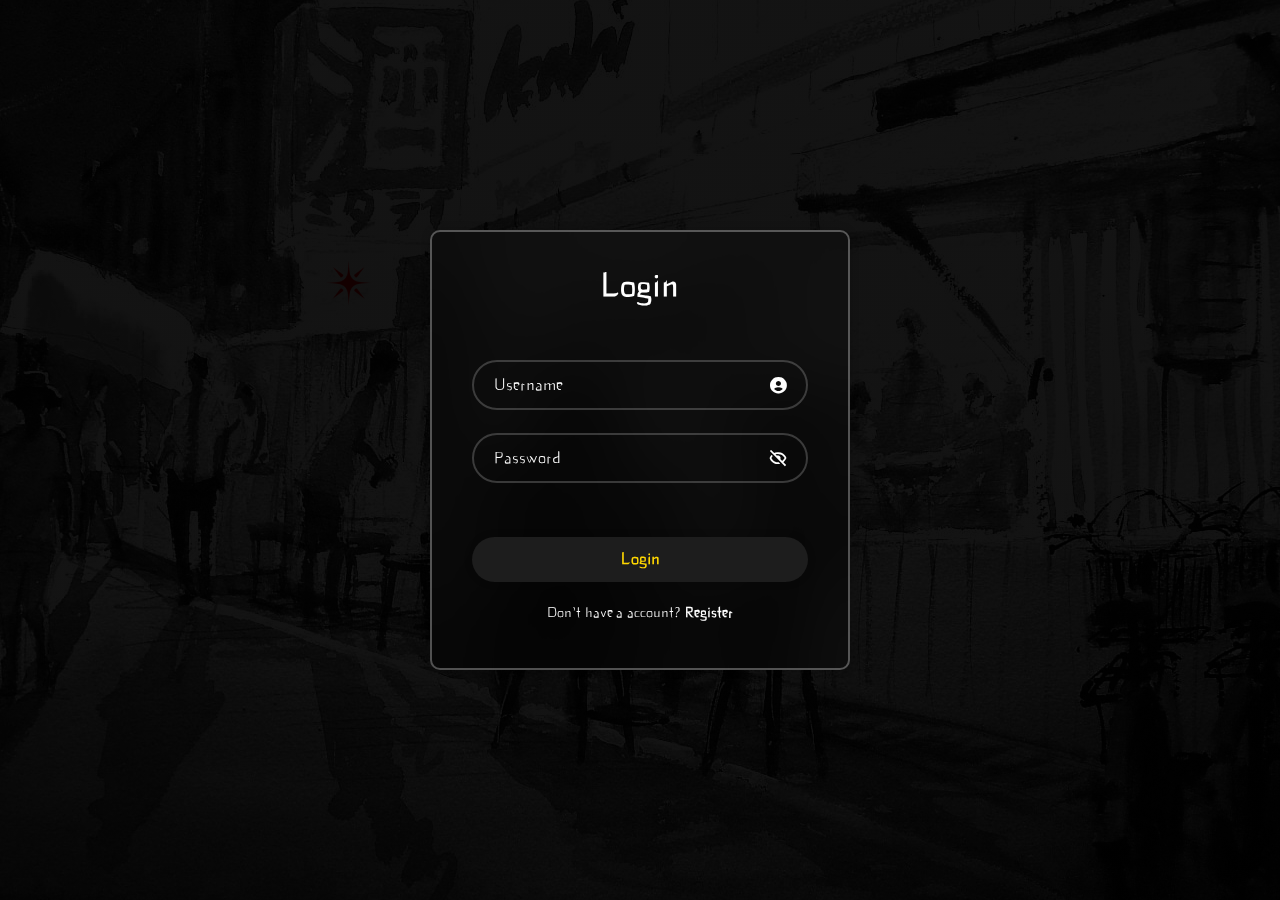
<file: pages/login.html>
<!DOCTYPE html>
<html lang="en">
<head>
    <meta charset="UTF-8">
    <meta name="viewport" content="width=device-width, initial-scale=1.0">
    <title>YONKO - Cocina japonesa tradicional</title>
    <link rel="apple-touch-icon" sizes="180x180" href="../assets/favicon/apple-touch-icon.png">
    <link rel="icon" type="image/png" sizes="32x32" href="../assets/favicon/favicon-32x32.png">
    <link rel="icon" type="image/png" sizes="16x16" href="../assets/favicon/favicon-16x16.png">
    <link rel="manifest" href="../assets/favicon/site.webmanifest">
    <link rel="stylesheet" href="https://unpkg.com/boxicons@2.1.4/css/boxicons.min.css">
    <link rel="stylesheet" href="../styles/forms.css">
</head>
<body class="login">
    <section class="wrapper">
        <form id="login-form" action="#" method="post">
            <h1>Login</h1>

            <div class="input-box">
                <input type="text" placeholder="Username" class="username-field" required />
                <i class="bx bxs-user-circle"></i> 
            </div>

            <div class="input-box">
                <input type="password" placeholder="Password" class="password-field" required />
                <i class="bx bx-hide action-password"></i> 
            </div>

            <div id="error-message">
            </div>

            <button type="submit" class="button">Login</button>

            <div class="register-link">
                <p>Don't have a account? <a href="../pages/register.html">Register</a></p>
            </div>
        </form>

        <script src="https://code.jquery.com/jquery-3.7.1.js"></script>
        <script src="../scripts/login.js"></script>
    </section>
</body>
</html>
</file>
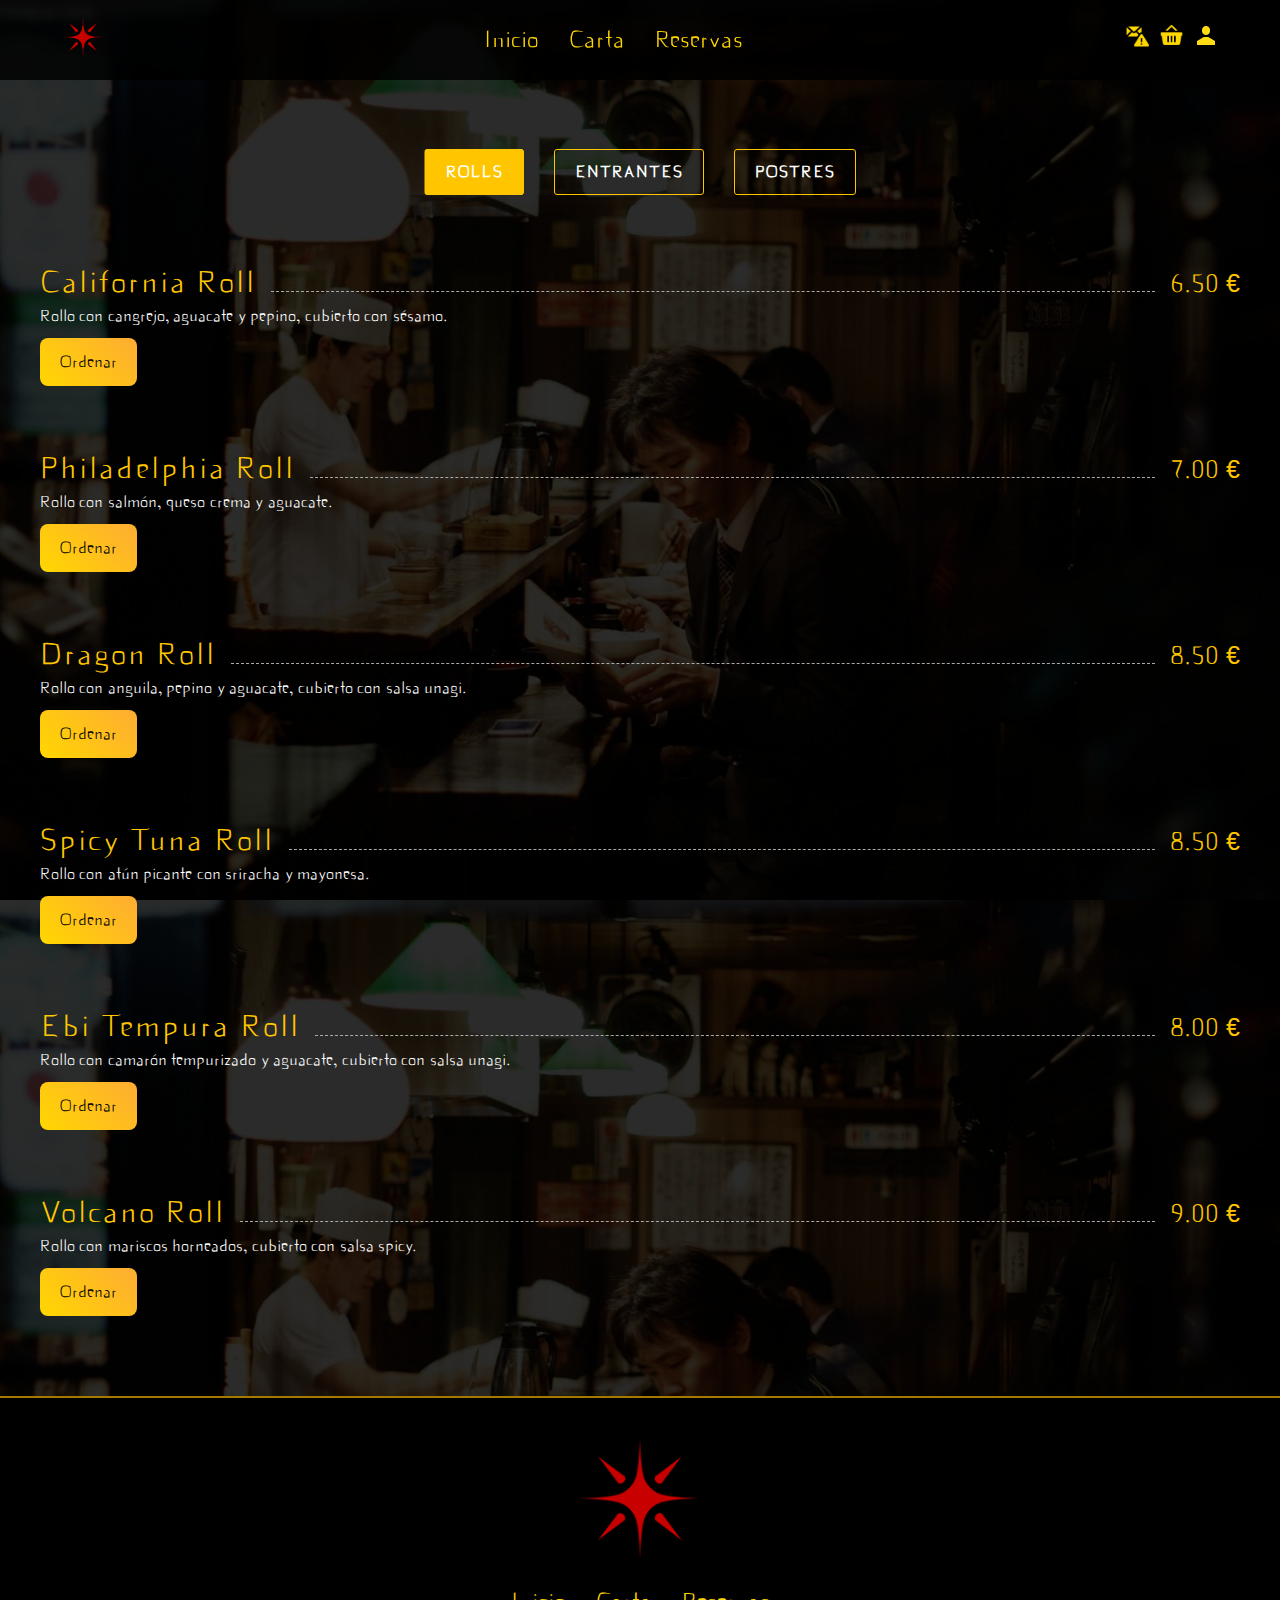
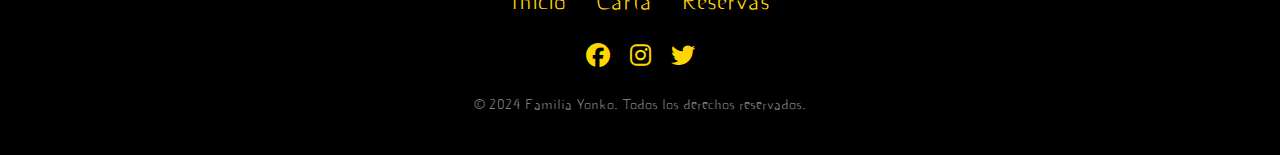
<file: pages/productos.html>
<!DOCTYPE html>
<html lang="en">
<head>
    <meta charset="UTF-8">
    <meta name="viewport" content="width=device-width, initial-scale=1.0">
    <title>Document</title>
    <link rel="apple-touch-icon" sizes="180x180" href="../assets/favicon/apple-touch-icon.png">
    <link rel="icon" type="image/png" sizes="32x32" href="../assets/favicon/favicon-32x32.png">
    <link rel="icon" type="image/png" sizes="16x16" href="../assets/favicon/favicon-16x16.png">
    <link rel="manifest" href="../assets/favicon/site.webmanifest">
    <script src="https://code.jquery.com/jquery-3.6.0.min.js"></script>
    <link rel="stylesheet" href="../styles/productos.css">
    <script src="../scripts/productos.js" defer></script>
    <script src="../scripts/orderstransact.js" defer></script>
    <link rel="stylesheet" href="https://cdnjs.cloudflare.com/ajax/libs/font-awesome/6.4.2/css/all.min.css">


</head>
<body>
    <header class="header">
        <div class="logo">
            <img src="../assets/images/logoYonko.png" alt="Logo">
        </div>
        <div class="footer-links">
            <a href="../index.html">Inicio</a>
            <a href="./productos.html">Carta</a>
            <a href="./reserves.html">Reservas</a>
        </div>
        <div class="login-icon">
            <div class="notification-icon"><img width="25px" src="../assets/images/icons8-notifications-30.png" alt=""></div>
            <div class="cesta-icon"><img width="25px" src="../assets/images/icons8-cesta-de-la-compra-30.png" alt=""></div>
            <a href="../pages/login.html"><img src="../assets/images/icons8-user-24.png" alt=""></a>

        </div>
        
    </header>

    //popup cesta 
    <div class="popup-overlay">
      <div class="popup-content">
          <div class="popup-header">
              <h3>Cesta de la compra</h3>
              <button class="popup-close-btn">&times;</button>
          </div>
          <div class="popup-body">
              <!-- Aquí se agregarán los productos -->
              <div id="cart-items-list">
                  <!-- Los productos aquí -->
              </div>
          </div>
          <div class="popup-footer">
              <div class="total-price">
                  <span>Total: </span><span id="total-price">0.00 €</span>
              </div>
              <button class="checkout-btn">Pagar</button>
          </div>
      </div>
  </div>
  
  <div class="popup-overlay-noti">
    <div class="popup-content">
        <div class="popup-header">
            <h3>Notificaciones</h3>
            <button class="popup-close-btn">&times;</button>
        </div>
        <div class="popup-body">
            <!-- Aquí se agregarán los productos -->
            <div id="notifications-items-list">
                <!-- Los productos irán aquí -->
            </div>
        </div>
    </div>
</div>


    <div class="wrapper">
      <div class="buttons-container">
        <a href="#" class="button button--is-active" data-target="rollsMenu">Rolls</a>
        <a href="#" class="button" data-target="entrantesMenu">Entrantes</a>
        <a href="#" class="button" data-target="postresMenu">Postres</a>
      </div>
    
      <!-- Start Rolls Menu -->
      <div class="menu menu--is-visible" id="rollsMenu">
        <div class="item">
          <div class="item__header">

            <h3 class="item__title">California Roll</h3>
            <span class="item__dots"></span>
            <span class="item__price">6.50 €</span>
          </div>
          <p class="item__description">Rollo con cangrejo, aguacate y pepino, cubierto con sésamo.</p>
          <button class="item__button">Ordenar</button>

        </div>
    
        <div class="item">
          <div class="item__header">
            <h3 class="item__title">Philadelphia Roll</h3>
            <span class="item__dots"></span>
            <span class="item__price">7.00 €</span>
          </div>
          <p class="item__description">Rollo con salmón, queso crema y aguacate.</p>
          <button class="item__button">Ordenar</button>

        </div>
    
        <div class="item">
          <div class="item__header">
            <h3 class="item__title">Dragon Roll</h3>
            <span class="item__dots"></span>
            <span class="item__price">8.50 €</span>
          </div>
          <p class="item__description">Rollo con anguila, pepino y aguacate, cubierto con salsa unagi.</p>
          <button class="item__button">Ordenar</button>

        </div>

        <div class="item">
          <div class="item__header">
            <h3 class="item__title">Spicy Tuna Roll</h3>
            <span class="item__dots"></span>
            <span class="item__price">8.50 €</span>
          </div>
          <p class="item__description">Rollo con atún picante con sriracha y mayonesa.</p>
          <button class="item__button">Ordenar</button>

        </div>

        <div class="item">
          <div class="item__header">
            <h3 class="item__title">Ebi Tempura Roll</h3>
            <span class="item__dots"></span>
            <span class="item__price">8.00 €</span>
          </div>
          <p class="item__description">Rollo con camarón tempurizado y aguacate, cubierto con salsa unagi.</p>
          <button class="item__button">Ordenar</button>

        </div>

        <div class="item">
          <div class="item__header">
            <h3 class="item__title">Volcano Roll</h3>
            <span class="item__dots"></span>
            <span class="item__price">9.00 €</span>
          </div>
          <p class="item__description">Rollo con mariscos horneados, cubierto con salsa spicy.</p>
          <button class="item__button">Ordenar</button>

        </div>

      </div> <!-- End Rolls Menu -->
    
      <!-- Start Entrantes Menu -->
      <div class="menu" id="entrantesMenu">
        <div class="item">
          <div class="item__header">
            <h3 class="item__title">Edamames</h3>
            <span class="item__dots"></span>
            <span class="item__price">4.00 €</span>
          </div>
          <p class="item__description">Vainas de soja cocidas al vapor con sal marina.</p>
          <button class="item__button">Ordenar</button>

        </div>
    
        <div class="item">
          <div class="item__header">
            <h3 class="item__title">Gyozas (5 piezas)</h3>
            <span class="item__dots"></span>
            <span class="item__price">5.00 €</span>
          </div>
          <p class="item__description">Empanadillas japonesas rellenas de cerdo y verduras.</p>
          <button class="item__button">Ordenar</button>

        </div>

        <div class="item">
          <div class="item__header">
            <h3 class="item__title">Tori Katsu</h3>
            <span class="item__dots"></span>
            <span class="item__price">6.50 €</span>
          </div>
          <p class="item__description">Pollo enpanizado con salsa tonkatsu.</p>
          <button class="item__button">Ordenar</button>

        </div>

        <div class="item">
          <div class="item__header">
            <h3 class="item__title">Takoyaki (5 piezas)</h3>
            <span class="item__dots"></span>
            <span class="item__price">6.00 €</span>
          </div>
          <p class="item__description">Bolitas de pulpo con mayosenesa japonesa y bonito seco.</p>
          <button class="item__button">Ordenar</button>

        </div>

        <div class="item">
          <div class="item__header">
            <h3 class="item__title">Yakimeshi</h3>
            <span class="item__dots"></span>
            <span class="item__price">5.50 €</span>
          </div>
          <p class="item__description">Arroz frito japonés con vegetales y proteína.</p>
          <button class="item__button">Ordenar</button>

        </div>

        <div class="item">
          <div class="item__header">
            <h3 class="item__title">Miso Soup</h3>
            <span class="item__dots"></span>
            <span class="item__price">3.50 €</span>
          </div>
          <p class="item__description">Sopa de misho con tofu, alga wakama y cebollín.</p>
          <button class="item__button">Ordenar</button>

        </div>
      </div> <!-- End Entrantes Menu -->
    
      <!-- Start Postres Menu -->
      <div class="menu" id="postresMenu">
        <div class="item">
          <div class="item__header">
            <h3 class="item__title">Mochis (2 piezas)</h3>
            <span class="item__dots"></span>
            <span class="item__price">4.50 €</span>
          </div>
          <p class="item__description">Dulces japoneses de arroz con diferentes rellenos.</p>
          <button class="item__button">Ordenar</button>

        </div>
    
        <div class="item">
          <div class="item__header">
            <h3 class="item__title">Dorayaki (2 piezas)</h3>
            <span class="item__dots"></span>
            <span class="item__price">5.00 €</span>
          </div>
          <p class="item__description">Panqueques rellenos de pasta de frijol rojo o chocolate.</p>
          <button class="item__button">Ordenar</button>

        </div>

        <div class="item">
          <div class="item__header">
            <h3 class="item__title">Cheesecake Japonés</h3>
            <span class="item__dots"></span>
            <span class="item__price">6.00 €</span>
          </div>
          <p class="item__description">Pastel de queso esponjoso.</p>
          <button class="item__button">Ordenar</button>

        </div>

        <div class="item">
          <div class="item__header">
            <h3 class="item__title">Tempura Ice Cream</h3>
            <span class="item__dots"></span>
            <span class="item__price">6.50 €</span>
          </div>
          <p class="item__description">Helado frito en tempura con miel.</p>
          <button class="item__button">Ordenar</button>

        </div>

        <div class="item">
          <div class="item__header">
            <h3 class="item__title">Daifuku (2 piezas)</h3>
            <span class="item__dots"></span>
            <span class="item__price">4.50 €</span>
          </div>
          <p class="item__description">Dulce de arroz con relleno de fresa o matcha.</p>
          <button class="item__button">Ordenar</button>

        </div>
      </div> <!-- End Postres Menu -->
    </div>    


    <footer class="footer">
        <div class="footer-container">
            <div class="footer-logo">
                <img src="../assets/images/logoYonko.png" alt="Familia Yonko">
            </div>
            <div class="footer-links">
                <a href="#">Inicio</a>
                <a href="#">Carta</a>
                <a href="#">Reservas</a>
            </div>
            <div class="footer-social">
                <a href="#"><i class="fa-brands fa-facebook"></i></a>
                <a href="#"><i class="fa-brands fa-instagram"></i></a>
                <a href="#"><i class="fa-brands fa-twitter"></i></a>
            </div>
        </div>
        <div class="footer-bottom">
            <p>© 2024 Familia Yonko. Todos los derechos reservados.</p>
        </div>
    </footer>

</body>
</html>
</file>
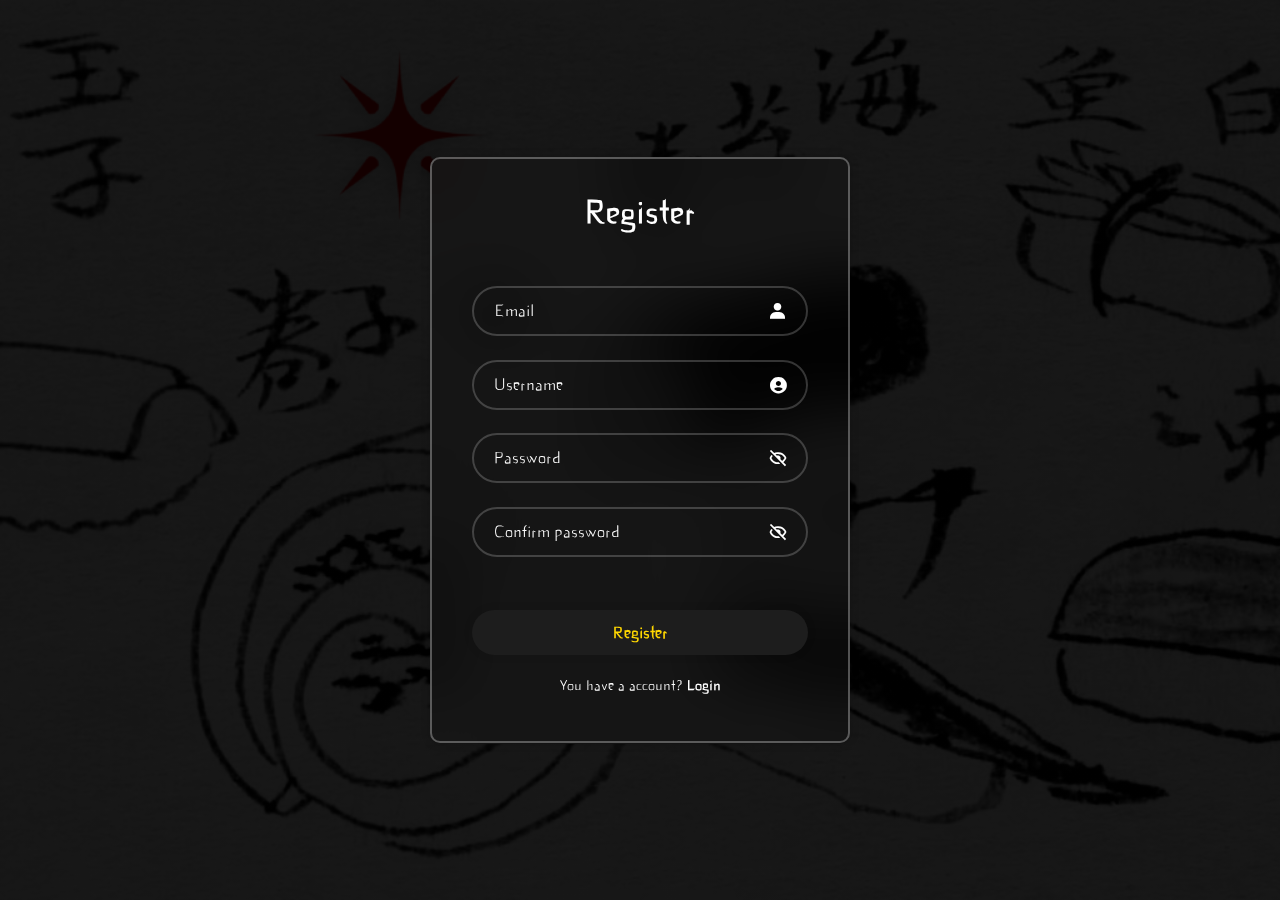
<file: pages/register.html>
<!DOCTYPE html>
<html lang="en">

<head>
    <meta charset="UTF-8" />
    <meta name="viewport" content="width=device-width, initial-scale=1.0" />
    <title>YONKO - Cocina japonesa tradicional</title>
    <link rel="apple-touch-icon" sizes="180x180" href="../assets/favicon/apple-touch-icon.png">
    <link rel="icon" type="image/png" sizes="32x32" href="../assets/favicon/favicon-32x32.png">
    <link rel="icon" type="image/png" sizes="16x16" href="../assets/favicon/favicon-16x16.png">
    <link rel="manifest" href="../assets/favicon/site.webmanifest">
    <link rel="stylesheet" href="https://unpkg.com/boxicons@2.1.4/css/boxicons.min.css" />
    <link rel="stylesheet" href="../styles/forms.css" />
</head>

<body class="register">
    <section class="wrapper">
        <form id="register-form" action="../../backend/database/register.php" method="post">
            <h1>Register</h1>

            <div class="input-box">
                <input type="email" placeholder="Email" class="email-field" required />
                <i class="bx bxs-user"></i>
            </div>

            <div class="input-box">
                <input type="text" placeholder="Username" class="username-field" required />
                <i class="bx bxs-user-circle"></i>
            </div>

            <div class="input-box">
                <input type="password" placeholder="Password" class="password-field" required />
                <i class="bx bx-hide action-password"></i>
            </div>

            <div class="input-box">
                <input type="password" placeholder="Confirm password" class="confirm-password-field" required />
                <i class="bx bx-hide action-confirm"></i>
            </div>

            <!-- Contenedor para los mensajes de error -->
            <div id="error-message"></div>

            <button type="submit" class="button">Register</button>

            <div class="register-link">
                <p>You have a account? <a href="../pages/login.html">Login</a></p>
            </div>
        </form>
    </section>

    <script src="https://code.jquery.com/jquery-3.7.1.js"></script>
    <script src="../scripts/register.js"></script>
</body>

</html>
</file>
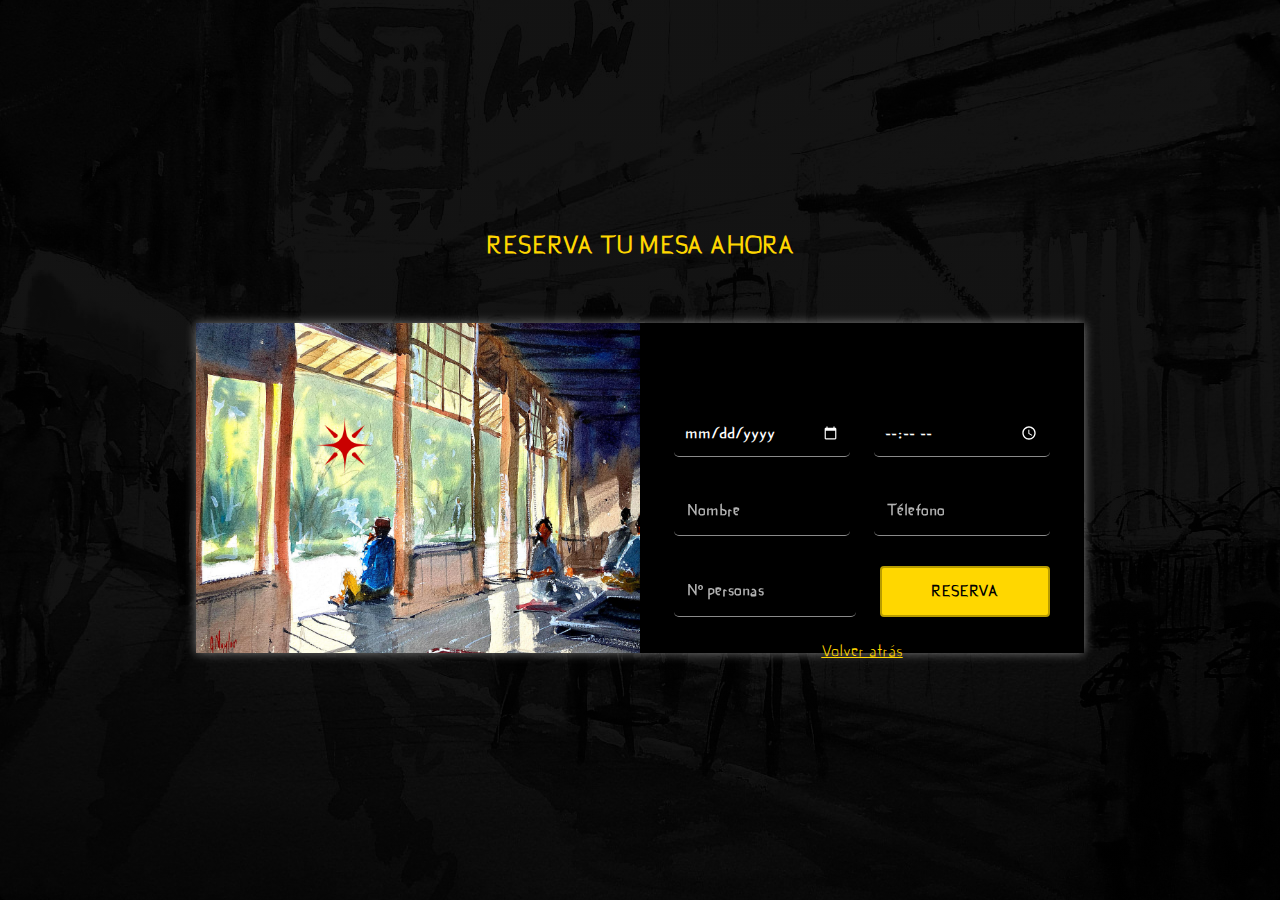
<file: pages/reserves.html>
<!DOCTYPE html>
<html lang="en">
  <head>
    <meta charset="UTF-8" />
    <meta name="viewport" content="width=device-width, initial-scale=1.0" />
    <title>Document</title>
    <link rel="apple-touch-icon" sizes="180x180" href="../assets/favicon/apple-touch-icon.png">
    <link rel="icon" type="image/png" sizes="32x32" href="../assets/favicon/favicon-32x32.png">
    <link rel="icon" type="image/png" sizes="16x16" href="../assets/favicon/favicon-16x16.png">
    <link rel="manifest" href="../assets/favicon/site.webmanifest">
    <link rel="stylesheet" href="../styles/reserves.css" />
    <link rel="stylesheet" href="https://cdnjs.cloudflare.com/ajax/libs/font-awesome/6.4.2/css/all.min.css">
  </head>
  <body>
    <section class="reserves">
      <h2>RESERVA TU MESA AHORA</h2>
      <div class="card-container">
        <div class="card-img"></div>

        <div class="card-content">
          <h3>Reserva en Yonko</h3>
          <form action="#" id="reserves-form">
            <div class="form-row">
              <input type="date" name="fecha" class="fecha" required />
              <input type="time" name="horario" class="horario" required />
            </div>

            <div class="form-row">
              <input type="text" name="nombre" placeholder="Nombre" class="nombre" required />
              <input type="text" name="telefono" placeholder="Télefono" class="telefono" required />
            </div>

            <div class="form-row">
              <input type="number" name="personas" placeholder="Nº personas" min="1" max="30" class="personas" required />
              <input type="submit" value="RESERVA" />
            </div>
            
            <div class="form-row-2">
              <a href="../index.html">Volver atrás</a>
            </div>
          </form>
        </div>
      </div>
    </section>

    <div class="message-exito">
      <div class="exito">
        <h1><i class="fa-solid fa-thumbs-up"></i> RESERVA ÉXITOSA</h1>
      </div>
    </div>

    <div class="message-fallido">
      <div class="fallido">
        <h1><i class="fa-solid fa-thumbs-down"></i> NO SE PUDO RESERVAR</h1>
        <h3><span class="info-error"></span></h3>
      </div>
    </div>

    <script src="https://code.jquery.com/jquery-3.7.1.js"></script>
    <script src="../scripts/reserves.js"></script>
  </body>
</html>
</file>
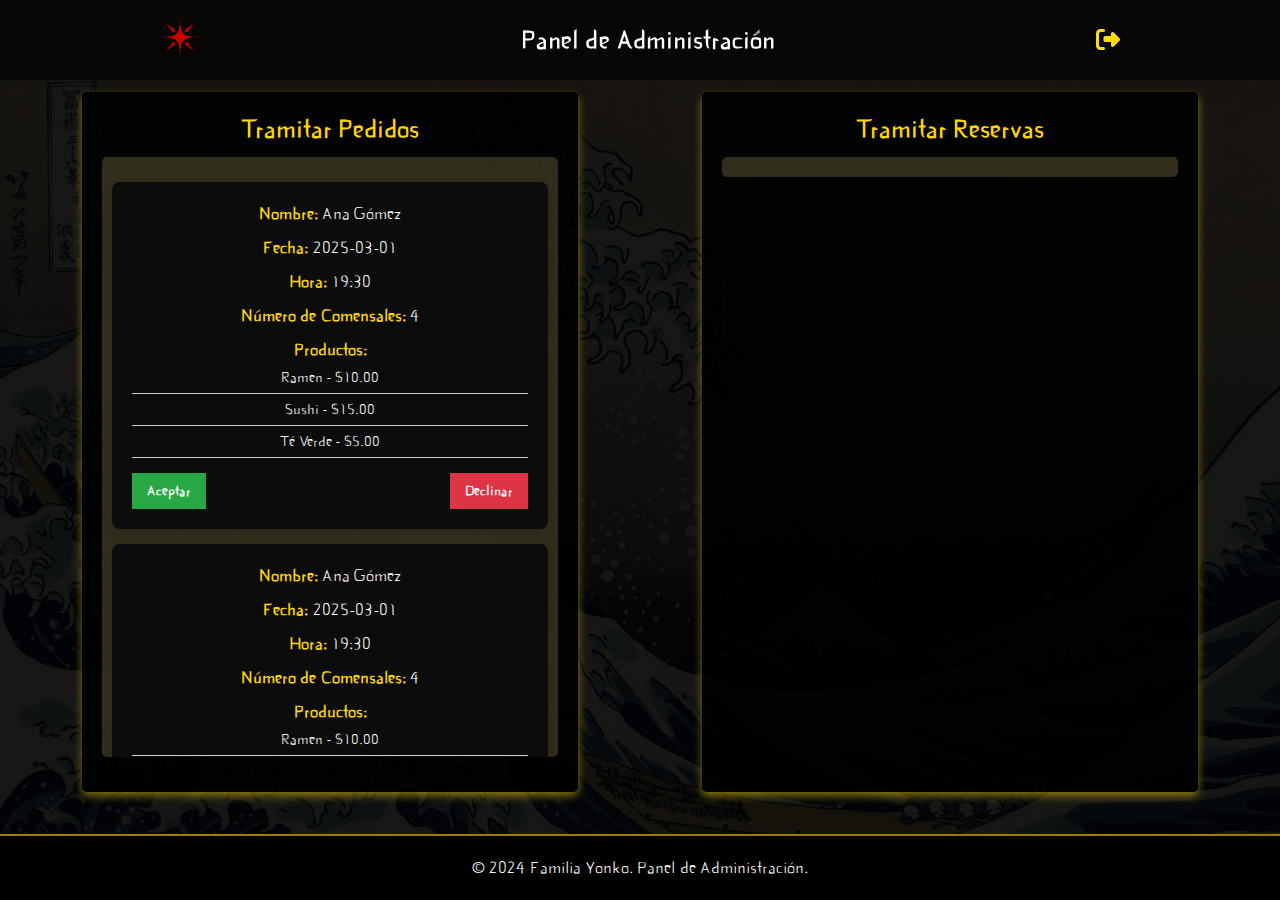
<file: pages/user.html>
<!DOCTYPE html>
<html lang="es">
<head>
    <meta charset="UTF-8">
    <meta name="viewport" content="width=device-width, initial-scale=1.0">
    <title>Administrador - Yonko</title>
    <link rel="stylesheet" href="../styles/user.css">
    <link rel="apple-touch-icon" sizes="180x180" href="../assets/favicon/apple-touch-icon.png">
    <link rel="icon" type="image/png" sizes="32x32" href="../assets/favicon/favicon-32x32.png">
    <link rel="icon" type="image/png" sizes="16x16" href="../assets/favicon/favicon-16x16.png">
    <link rel="manifest" href="../assets/favicon/site.webmanifest">
    <script src="https://code.jquery.com/jquery-3.6.0.min.js"></script>
    <link rel="manifest" href="../assets/favicon/site.webmanifest">
    <script src="../scripts/orderstransact.js"></script>


    <link rel="stylesheet" href="https://cdnjs.cloudflare.com/ajax/libs/font-awesome/6.4.2/css/all.min.css">
</head>
<body>
  <header class="header">
      <div class="logo">
          <img src="../assets/images/logoYonko.png" alt="Logo">
      </div>
      <h1 class="admin-title">Panel de Administración</h1>
      <div class="logout-icon">
          <a href="../index.html"><i class="fa-solid fa-right-from-bracket"></i></a>
      </div>
  </header>
  
  <main class="admin-container">
      <section class="admin-section">
          <h2>Tramitar Pedidos</h2>
          <div class="orders-list">


          <div class="reservation-card">
              <div class="reservation-name">
                  <span class="label">Nombre:</span>
                  <span class="value">Ana Gómez</span>
              </div>
              <div class="reservation-date">
                  <span class="label">Fecha:</span>
                  <span class="value">2025-03-01</span>
              </div>
              <div class="reservation-time">
                  <span class="label">Hora:</span>
                  <span class="value">19:30</span>
              </div>
              <div class="reservation-guests">
                  <span class="label">Número de Comensales:</span>
                  <span class="value">4</span>
              </div>
              <div class="reservation-products">
                  <span class="label">Productos:</span>
                  <ul class="reservation-products-list">
                      <li>Ramen - $10.00</li>
                      <li>Sushi - $15.00</li>
                      <li>Té Verde - $5.00</li>
                  </ul>
              </div>
              <div class="reservation-actions">
                  <button class="accept-btn">Aceptar</button>
                  <button class="decline-btn">Declinar</button>
              </div>
          </div>
          <div class="reservation-card">
            <div class="reservation-name">
                <span class="label">Nombre:</span>
                <span class="value">Ana Gómez</span>
            </div>
            <div class="reservation-date">
                <span class="label">Fecha:</span>
                <span class="value">2025-03-01</span>
            </div>
            <div class="reservation-time">
                <span class="label">Hora:</span>
                <span class="value">19:30</span>
            </div>
            <div class="reservation-guests">
                <span class="label">Número de Comensales:</span>
                <span class="value">4</span>
            </div>
            <div class="reservation-products">
                <span class="label">Productos:</span>
                <ul class="reservation-products-list">
                    <li>Ramen - $10.00</li>
                    <li>Sushi - $15.00</li>
                    <li>Té Verde - $5.00</li>
                </ul>
            </div>
            <div class="reservation-actions">
                <button class="accept-btn">Aceptar</button>
                <button class="decline-btn">Declinar</button>
            </div>
          </div>
          <div class="reservation-card">
            <div class="reservation-name">
                <span class="label">Nombre:</span>
                <span class="value">Ana Gómez</span>
            </div>
            <div class="reservation-date">
                <span class="label">Fecha:</span>
                <span class="value">2025-03-01</span>
            </div>
            <div class="reservation-time">
                <span class="label">Hora:</span>
                <span class="value">19:30</span>
            </div>
            <div class="reservation-guests">
                <span class="label">Número de Comensales:</span>
                <span class="value">4</span>
            </div>
            <div class="reservation-products">
                <span class="label">Productos:</span>
                <ul class="reservation-products-list">
                    <li>Ramen - $10.00</li>
                    <li>Sushi - $15.00</li>
                    <li>Té Verde - $5.00</li>
                </ul>
            </div>
            <div class="reservation-actions">
                <button class="accept-btn">Aceptar</button>
                <button class="decline-btn">Declinar</button>
            </div>
          </div>
          <div class="reservation-card">
            <div class="reservation-name">
                <span class="label">Nombre:</span>
                <span class="value">Ana Gómez</span>
            </div>
            <div class="reservation-date">
                <span class="label">Fecha:</span>
                <span class="value">2025-03-01</span>
            </div>
            <div class="reservation-time">
                <span class="label">Hora:</span>
                <span class="value">19:30</span>
            </div>
            <div class="reservation-guests">
                <span class="label">Número de Comensales:</span>
                <span class="value">4</span>
            </div>
            <div class="reservation-products">
                <span class="label">Productos:</span>
                <ul class="reservation-products-list">
                    <li>Ramen - $10.00</li>
                    <li>Sushi - $15.00</li>
                    <li>Té Verde - $5.00</li>
                </ul>
            </div>
            <div class="reservation-actions">
                <button class="accept-btn">Aceptar</button>
                <button class="decline-btn">Declinar</button>
            </div>
          </div>
      
          </div>
      </section>
      
      <section class="admin-section">
          <h2>Tramitar Reservas</h2>
          <div class="reservations-list">
              
          </div>
      </section>
  </main>
  
  <footer class="footer">
      <div class="footer-container">
          <p>© 2024 Familia Yonko. Panel de Administración.</p>
      </div>
  </footer>
</body>
</html>
</file>
<file: styles/forms.css>
* {
    margin: 0;
    padding: 0;
    box-sizing: border-box;
    font-family: 'Japan', sans-serif !important;
}
@font-face {
  font-family: 'Japan';
  src: url('../assets/fonts/Japan.ttf') format('truetype'); 
  font-weight: normal;
  font-style: normal;
}
body {
    display: flex;
    justify-content: center;
    align-items: center;
    background-repeat: no-repeat;
    background-size: cover;
    background-position: center;
    min-height: 100vh;
}

.login {
  background: linear-gradient(rgba(0, 0, 0, 0.9), rgba(0, 0, 0, 0.9)),
  url("../assets/images/loginback.png") center/cover no-repeat;
}

.register {
  background: linear-gradient(rgba(0, 0, 0, 0.9), rgba(0, 0, 0, 0.9)),
  url("../assets/images/registerback.png") center/cover no-repeat;
}

.wrapper {
    width: 420px;
    background-color: transparent;
    color: white;
    border-radius: 10px;
    padding: 30px 40px;
    border: 2px solid rgb(255, 255, 255, 0.3);
    backdrop-filter: blur(35px);
    box-shadow: 0 0 10px rgb(0, 0, 0, 0.2);
}

.wrapper h1 {
    text-align: center;
    font: 36px;
    margin-bottom: 15%;
}

.wrapper .input-box {
    position: relative;
    width: 100%;
    height: 50px;
    margin: 5% 0 7% 0;
}

.input-box input {
    width: 100%;
    height: 100%;
    background-color: transparent;
    border: none;
    outline: none;
    border: 2px solid rgb(255, 255, 255, 0.2);
    border-radius: 50px;
    font-size: 16px;
    color: white;
    padding: 20px 45px 20px 20px;
}

.input-box input::placeholder {
    color: white;
}

.input-box i {
    position: absolute;
    right: 20px;
    top: 25px;
    transform: translateY(-50%);
    font-size: 20px;
}

.wrapper .button {
    width: 100%;
    height: 45px;
    background: rgb(29, 29, 29);
    color: gold;
    border: none;
 
    border-radius: 40px;
    box-shadow: 0 0 10px rgb(0, 0, 0, 0.1);
    cursor: pointer;
    font-size: 16px;
    font-weight: 600;
    transition: all 0.3s ease;
}
.wrapper .button:hover {
  background: gold;
  font-family: 'Japan', sans-serif;
  color: black;
  border-color: rgba(0, 0, 0, 0.671);
}
.wrapper .register-link {
    font-size: 14px;
    text-align: center;
    margin: 20px 0 15px;
}

.wrapper .register-link p a {
    color: white;
    text-decoration: none;
    font-weight: 600;
}

.wrapper .register-link p a:hover {
    text-decoration: underline;
}

#error-message {
    padding: 2%;
    border-radius: 10px;
    font-size: 16px;
    color: red;
    margin-bottom: 5%;
}

.card {
    width: 100%;
    height: 45px;
    border-radius: 8px;
    box-sizing: border-box;
    padding: 10px 15px;
    background-color: #fffffffb;
    box-shadow: rgba(112, 112, 112, 0.5) 0px 8px 24px;
    position: relative;
    overflow: hidden;
    display: flex;
    align-items: center;
    justify-content: space-around;
    gap: 15px;
  }
  
  .icon-container {
    width: 25px;
    height: 25px;
    display: flex;
    justify-content: center;
    align-items: center;
    background-color: #fc0c0c48;
    border-radius: 50%;
    margin-left: 8px;
  }

  .icon-container-access {
    width: 25px;
    height: 25px;
    display: flex;
    justify-content: center;
    align-items: center;
    background-color: #042401;
    border-radius: 50%;
    margin-left: 8px;
  }

  .icon-container-warning {
    width: 25px;
    height: 25px;
    display: flex;
    justify-content: center;
    align-items: center;
    background-color: #d1820352;
    border-radius: 50%;
    margin-left: 8px;
  }

  .icon {
    font-size: 16px; 
    color: #d10d0d;
  }
  
  .icon-access {
    font-size: 16px; 
    color: #2ed10d;
  }

  .icon-warning {
    font-size: 16px; 
    color: #b47901;
    ;
  }
  
  .message-text-container {
    display: flex;
    flex-direction: column;
    justify-content: center;
    align-items: flex-start;
    flex-grow: 1;
  }
  
  .message-text,
  .sub-text {
    margin: 0;
    cursor: default;
  }
  
  .message-text {
    color: #d10d0d;
    font-size: 14px;
    font-weight: 700;
  }
  
  .message-text-access {
    color: #158000;
    font-size: 14px;
    font-weight: 700;
  }

  .message-text-warning {
    color: #b47901;
    font-size: 14px;
    font-weight: 700;
  }
  
  .sub-text {
    font-size: 10px;
    color: #555;
  }
  
  .cross-icon {
    font-size: 18px; 
    color: #555;
    cursor: pointer;
  }
</file>
<file: styles/productos.css>
*{
    margin: 0;
    padding: 0;
}
h3, .item__price{
    font-family: 'Japan', sans-serif !important;

}
#icon-user{
    font-family: inherit !important;
}

@font-face {
    font-family: 'Japan';
    src: url('../assets/fonts/Japan.ttf') format('truetype'); 
    font-weight: normal;
    font-style: normal;
}

/* ICON */
#icon, #icon2{
    color:rgb(255, 220, 19);
}
body {
    font-family: 'Japan', sans-serif !important;

	background-image: url("../assets/images/carta.png");
	background-size: cover;
    color: white; /* Para que el texto se vea en el fondo negro */
    height: 100vh;
}
.header {
    position: fixed;
    top: 0;
    left: 0;
    width: 100%;
    height: 80px;
    background: rgba(0, 0, 0, 0.829); /* Fondo translúcido */
    backdrop-filter: blur(5px); /* Efecto de desenfoque */
    display: flex;
    align-items: center;
    justify-content: space-around;
    gap: 20%;
    z-index: 1000;
}

.logo img {
    height: 40px;
}

.login-icon {
    display: flex;
    gap: 10px;

}
.login-icon i {
    display: flex;
    font-size: 24px;
    color:rgb(255, 220, 19);
    cursor: pointer;
    font-family: inherit !important;

}

/* POP UP para notificaciones */
.popup-overlay-noti {
    display: flex;
    position: fixed;
    top: 0;
    left: 0;
    width: 100%;
    height: 100%;
    background-color: rgba(0, 0, 0, 0.7);
    z-index: 1000;
    align-items: center;
    justify-content: center;
    text-align: center;
}
 
#notifications-items-list {
    max-width: 400px;
    margin: auto;
    padding: 10px;
}

.notification-item {
    background: #1e1e1e;
    color: #fff;
    border-left: 5px solid gold;
    padding: 15px;
    margin: 12px 0;
    border-radius: 10px;
    box-shadow: 0px 4px 10px rgba(255, 215, 0, 0.3);
    display: flex;
    flex-direction: column;
    gap: 8px;
}

/* Info del pedido */
.order-info {
    display: flex;
    align-items: center;
    gap: 10px;
}

.icon {
    font-size: 24px;
}

/* Etiquetas */
.notification-item .label {
    font-weight: bold;
    color: gold;
    display: block;
}

/* Valor del pedido */
.notification-item .value {
    font-size: 1.2em;
    color: #ddd;
}

/* Estado del pedido */
.order-status {
    display: flex;
    align-items: center;
    gap: 8px;
}

.status {
    font-weight: bold;
    padding: 6px 12px;
    border-radius: 5px;
    display: inline-block;
    text-transform: capitalize;
}

/* Colores de estado */
.status.pendiente { background: orange; color: #fff; }
.status.confirmado { background: green; color: #fff; }
.status.cancelado { background: red; color: #fff; }

 


/* POP UP */
.popup-overlay {
    display: flex;
    position: fixed;
    top: 0;
    left: 0;
    width: 100%;
    height: 100%;
    background-color: rgba(0, 0, 0, 0.7);
    z-index: 1000;
    align-items: center;
    justify-content: center;
    text-align: center;
}

.popup-content {
    background-color: #333;
    color: white;
    border-radius: 10px;
    padding: 20px;
    max-width: 400px;
    width: 90%;
    box-shadow: 0 4px 10px rgba(0, 0, 0, 0.2);
}

.popup-header {
    display: flex;
    justify-content: space-between;
    align-items: center;
    margin-bottom: 15px;
}

.popup-header h3 {
    font-size: 24px;
    font-family: 'Japan', sans-serif;
    font-weight: bold;
    color: #FFD700; /* Dorado */
}

.popup-close-btn {
    background: transparent;
    border: none;
    color: white;
    font-size: 30px;
    cursor: pointer;
}

.popup-close-btn:hover {
    color: #FFD700; /* Dorado al pasar el mouse */
}

.popup-body {
    max-height: 300px;
    overflow-y: auto; /* Si los productos son muchos, puede desplazarse */
}

.cart-item {
    display: flex;
    justify-content: space-between;
    border-bottom: 1px solid #444;
    padding: 10px 0;
}

.cart-item .product-name {
    font-size: 18px;
    color: #FFD700; /* Dorado */
}

.cart-item .product-price {
    font-size: 18px;
    color: white;
}

.popup-footer {
    margin-top: 15px;
}

.total-price {
    font-size: 18px;
    font-weight: bold;
    margin-bottom: 15px;
}

.checkout-btn {
    font-family: 'Japan', sans-serif;

    padding: 10px 20px;
    background-color: #FFD700;
    border: none;
    border-radius: 5px;
    font-size: 16px;
    color: black;
    cursor: pointer;
    transition: background-color 0.3s ease;
}

.checkout-btn:hover {
    background-color: #fdab31; /* Cambia el color al pasar el ratón */
}


/* FOOTER */
.footer {
    border-top:2px solid rgba(189, 138, 0, 0.87);
	background-color: black;
    /* background-image: url("../assets/images/cuadroIntro.png"); */

    color: white;
    text-align: center;
    padding: 40px 20px;
    font-family: 'Japan', sans-serif;
}

.footer-container {
    display: flex;
    flex-direction: column;
    align-items: center;
    gap: 20px;
}

.footer-logo img {
    width: 120px;
}

.footer-links {
    display: flex;
    gap: 30px;
}

.footer-links a {
    color: gold;
    text-decoration: none;
    font-size: 23px;
    transition: color 0.3s ease;
}

.footer-links a:hover {
    color: white;
}

.footer-social {
    display: flex;
    gap: 20px;
}

.footer-social a {
    color: gold;
    font-size: 24px;
    transition: color 0.3s ease;
}

.footer-social a:hover {
    color: white;
}

.footer-bottom {
    margin-top: 20px;
    font-size: 14px;
    color: gray;
}



/* RESPONSIVE TABLET */
@media (max-width: 1130px) {
    .section-container{
        display: flex;
        flex-direction: column;
    }
    .content-container{
        display: flex;
        flex-direction: column;
        align-items: center;
    }
    .content-description{
        text-align: center;
        margin-bottom: 40px;
    }
}
/* RESPONSIVE TABLET */
@media (max-width: 700px) {
    .header {
        font-size: 10px;
        gap: 5%;
    }

    .fa-solid fa-user{
        height: 10px;
        width: 10px;
    }
    .section-container{
        display: flex;
        flex-direction: column;
    }
    .intro h1 {
        font-size: 90px;
    }
    .intro p {
        font-size: 25px;
    }
    .intro-texto{
        font-size: 20px;
        width: 100%;
        display: flex;
        text-align: center;
        justify-content: center;
    }
    .intro-carta{
        width: 90%;
    }
}

/* MOVIL */
@media (max-width: 400px) {
    .footer-links a{
        font-size: 12px;
    }

    #icon-user {
        font-size: 15px; /* Ajusta el tamaño según necesites */
    }
    
    .intro-carta{
        width: 90%;
    }
    .content-title{
        font-size: 20px;
    }
    .content-description{
        font-size: 15px;
    }
    .background-landing {
        min-height: 900px; /* Usa min-height en lugar de height fija */
    }
    .intro h1 {
        font-size: 50px;
    }
    .intro p texto-boton{
        font-size: 20px;
    }
    .intro .texto-boton{
        font-size: 15px;
        width: 80%;
    }
    .texto-boton-intro {
        margin-top: 100px;

    }
    .intro{
        display: flex;
        flex-direction: column;
        align-items: center;
        justify-content: center;
        margin-bottom: 200px;
    }

    h3, .item__price{
        font-family: 'Japan', sans-serif !important;
        font-size: 12px;
    }

    .carta-landing {
        width: 100%;
        min-height: 800px; /* Usa min-height en lugar de height */
        display: flex;
        flex-direction: column;
        align-items: center; /* Cambiado de start a center */
        justify-content: center;
        text-align: center;
        color: white;
        background-color: rgba(0, 0, 0, 0.425); /* Para hacer contraste */
        padding-bottom: 50px;
    }
    .carta-landing .intro-texto{
        font-size: 20px;
        width: 100%;
        display: flex;
        text-align: center;
        justify-content: center;
    }
}






:root {
	--wesbos: #ffc600;
  }
  
  
  .wrapper {
	display: flex;
	flex-direction: column;


	align-items: center;
 
	margin:  auto;
	padding: 20px;
  }
 
  h2 {
    font-family: 'Japan', sans-serif;

	display: inline-block;
	border-bottom: 4px solid var(--wesbos);
	font: 50px cookie, cursive;
  }
  .item__title{
    font-family: 'Japan', sans-serif;

  }
  .tituloMenu{
    font-family: 'Japan', sans-serif;

	margin-top: 100px;
  }
  
  .menu {
    font-family: 'Japan', sans-serif;

	width: 100%;
	max-width: 1200px;
	display: none;
	transition: opacity 0.3s ease-in-out;
  }
  
  .menu--is-visible {
    font-family: 'Japan', sans-serif;

	display: grid;
	opacity: 1;
  }
  
  .menu:not(.menu--is-visible) {
	opacity: 0;
  }
  
  .item {
	margin-bottom: 20px;
  }
  
  .item__header {
	display: flex;
	align-items: baseline;
  }
  
  .item__title {
    font-family: 'Japan', sans-serif;

	font: 30px cookie, cursive;
	color: var(--wesbos);
	letter-spacing: 2px;
	margin: 0;
  }
  
  .item__dots {
	flex: 1;
	border-bottom: 1px dashed #aaa;
	margin: 0 15px;
  }
  

  .item__button {
    font-family: 'Japan', sans-serif !important;
    background: linear-gradient(45deg, #ffd700, #ffac33);
    color: rgb(0, 0, 0);
    border: none;
    padding: 12px 20px;
    font-size: 16px;
    cursor: pointer;
    border-radius: 8px;
    transition: background 0.3s, transform 0.2s, box-shadow 0.3s;
    margin-bottom: 40px;
  }

  .item__button:hover {
    background: linear-gradient(45deg, #ffac33, #ffd700);
    box-shadow: 0 4px 12px rgba(255, 215, 0, 0.4);
  }

  .item__button:active {
    background: linear-gradient(45deg, #e6be00, #d4a017);
    transform: scale(0.95);
  }

  .item__price {
	color: var(--wesbos);
	font: 25px cookie, cursive;
  }
  
  .item__description {
	margin-bottom: 10px;
  }
  
  .buttons-container {
	margin-top: 100px;
	display: flex;
	justify-content: center;
	flex-wrap: wrap;
	margin-bottom: 35px;
  }
  
  @media (min-width: 768px) {
	.buttons-container {
	  margin-bottom: 60px;
	}
  }
  
  .button {
	margin: 5px 15px;
	padding: 10px 20px;
	border: 1px solid var(--wesbos);
	border-radius: 3px;
	color: #fff;
	font-weight: bold;
	text-decoration: none;
	letter-spacing: 1px;
	text-transform: uppercase;
  }
  
  .highlight {
	position: absolute;
	top: 0;
	left: 0;
	display: block;
	background: var(--wesbos);
	border-radius: 3px;
	z-index: -1;
	transition: transform 0.24s ease, width 0.24s ease, height 0.24s ease;
  }
</file>
<file: styles/reserves.css>
* {
    box-sizing: border-box;
    padding: 0;
    margin: 0;
}
@font-face {
    font-family: 'Japan';
    src: url('../assets/fonts/Japan.ttf') format('truetype'); 
    font-weight: normal;
    font-style: normal;
}

body {
    font-family: 'Japan', sans-serif !important;
    background-color: black;
}

h2{
    color: gold;
}
.reserves {
    min-height: 100vh;
    background: linear-gradient(rgba(0, 0, 0, 0.9), rgba(0, 0, 0, 0.9)),
    url("../assets/images/panel-reserves-3.png") center/cover no-repeat;
    display: flex;
    flex-direction: column;
    justify-content: center;
    align-items: center;
    color: white;
    padding-bottom: 20px;
    border-radius: 5px;

}

.card-container {

    display: grid;
    grid-template-columns: repeat(2, 1fr);
    box-shadow: 0px 0px 10px rgba(255, 255, 255, 0.459); /* Brillo sutil */

}

.card-img {
    background: url("../assets/images/panel-reserves-4.png") center/cover no-repeat;
    height: auto;
}

.reserves h2 {
    padding-bottom: 40px;
    margin-bottom: 20px;
}

.card-content {
    background-color: rgb(0, 0, 0);
    height: 330px;
}

.card-content h3 {
    color: black;
    text-align: center;
    padding: 25px 0 10px 0;
    font-size: 26px;
}

.form-row {
    display: flex;
    width: 90%;
    margin: 0 auto;
}

.form-row-2 {
    display: flex;
    justify-content: center;
    width: 90%;
    margin: 0 auto;
}

.form-row-2 a {
    color: gold;
    margin-top: 7px;
    transition: all 0.2 ease;
}

.form-row-2 a:hover {
    font-weight: bolder;

    color: gold;

}

input {
    background-color: black;
    color: white;
    border: 1px solid rgb(255, 255, 255);
    padding: 10px;
    border-radius: 5px;
    transition: all 0.3s ease;
    font-family: 'Japan', sans-serif !important;

}

input[type="date"],
input[type="time"] {
    background-color: black;
    color: white;

    padding: 10px;
    border-radius: 5px;
    position: relative;
}

/* Aplicar filtro al icono */
input[type="date"]::-webkit-calendar-picker-indicator,
input[type="time"]::-webkit-calendar-picker-indicator {
    filter: invert(1);
    cursor: pointer;
}


input::placeholder {
    color: white;
    opacity: 0.7;
}


input:focus {
    outline: none;
    border-color: gold;
}

form input {
    display: block;
    width: 100%;
    margin: 15px 12px;
    padding: 12.5px;
    font-size: 15px;
    font-weight: bolder;
    font-family: 'Courier New', Courier, monospace;
    outline: none;
    border: none;
    border-bottom: 1px solid #8a8a8a;
}

form input[type = text],
form input[type = number],
form input::placeholder {
    color: rgb(255, 255, 255);
}

form input[type = submit] {
    color: white;
    background-color: gold;
    color: rgb(0, 0, 0);
    border: 2px solid rgb(184, 156, 0);
    padding: 12px 0;
    border-radius: 4px;
    cursor: pointer;
}

form input[type = submit]:hover {
    background-color: rgba(0, 0, 0, 0.9);
    color: gold;
    border: 2px solid rgb(184, 156, 0);

 
}

/* Mensajes de éxtio */
.message-exito, .message-fallido {
  display: none;
  position: fixed;
  top: 0;
  left: 0;
  width: 100%;
  height: 100%;
  background-color: rgba(0, 0, 0, 0.5);
  z-index: 1;
}

.exito {
  position: absolute;
  display: flex;
  flex-direction: column;
  top: 50%;
  left: 50%;
  transform: translate(-50%, -50%);
  background-color: rgb(208, 255, 204);
  padding: 1% 2%;
  border-radius: 10px;
  box-shadow: 0 0 10px rgba(0, 0, 0, 0.5);
  width: 400px;
  text-align: center;
  color: green;
}

.fallido {
    position: absolute;
    display: flex;
    flex-direction: column;
    top: 50%;
    left: 50%;
    transform: translate(-50%, -50%);
    background-color: rgb(255, 204, 204);
    padding: 1% 2%;
    border-radius: 10px;
    box-shadow: 0 0 10px rgba(0, 0, 0, 0.5);
    width: 500px;
    text-align: center;
    color: red;
  }

  .fallido h3 {
    font-weight: normal;
    margin-top: 2.5%;
    color: black;
  }

@media (max-width: 992px) {
    .card-container {
        grid-template-columns: 100%;
    }

    .card-img {
        height: 330px;
    }
}

@media (max-width: 500px) {
    .reserves h2 {
        padding-top: 40px;
        padding-bottom: 5px;
    }
    
     .card-container {
        width: 90%;
    }
}
</file>
<file: styles/user.css>
/* Reset básico */
* {
    margin: 0;
    padding: 0;
    box-sizing: border-box;
    font-family: 'Japan', sans-serif;
}
@font-face {
    font-family: 'Japan';
    src: url('../assets/fonts/Japan.ttf') format('truetype'); 
    font-weight: normal;
    font-style: normal;
}
body {
    font-family: 'Japan', sans-serif;
    background: linear-gradient(rgba(0, 0, 0, 0.9), rgba(0, 0, 0, 0.9)),
    url("../assets/images/backadmin.jpg") center/cover no-repeat;
    background-size: cover;
    color: white;
    height: 100vh;
    display: flex;
    flex-direction: column;
}

/* HEADER */
.header {
    position: fixed;
    top: 0;
    left: 0;
    width: 100%;
    height: 80px;
    background: rgba(0, 0, 0, 0.644);
    backdrop-filter: blur(5px);
    display: flex;
    align-items: center;
    justify-content: space-around;
    z-index: 1000;
}

.logo img {
    height: 40px;
}

.admin-title {
    font-size: 24px;
    font-weight: bold;
}

.logout-icon a {
    color: rgb(255, 220, 19);
    font-size: 24px;
    transition: color 0.3s ease;
}

.logout-icon a:hover {
    color: white;
}

/* MAIN CONTENT */
.admin-container {
    margin-top: 50px;
    flex: 1;
    display: flex;
    justify-content: space-around;
    align-items: center;
    padding: 20px;
}
/* Estilos para los divs dentro de las tarjetas */
.reservation-card {
    background-color: #0c0c0c;
    padding: 20px;
    margin: 15px 0;
    border-radius: 8px;
    box-shadow: 0 4px 10px rgba(0, 0, 0, 0.1);
}

.reservation-card .label {
    font-weight: bold;
    color: #FFD700; /* Dorado */
}

.reservation-card .value {
    color: #fff;
}

.reservation-card .reservation-name,
.reservation-card .reservation-date,
.reservation-card .reservation-time,
.reservation-card .reservation-guests,
.reservation-card .reservation-products {
    margin-bottom: 10px;
}

.reservation-card .reservation-products-list {
    list-style: none;
    padding: 0;
    margin: 0;
}

.reservation-card .reservation-products-list li {
    font-size: 14px;
    color: #fff;
    border-bottom: 1px solid #ccc;
    padding: 5px 0;
}

.reservation-actions {
    display: flex;
    justify-content: space-between;
    margin-top: 15px;
}

.accept-btn, .decline-btn, .id-accept, .id-decline {
    padding: 8px 15px;
    border: none;
    cursor: pointer;
    font-weight: bold;
    transition: background-color 0.3s ease;
}

.accept-btn, .id-accept {
    background-color: #28a745;
    color: #fff;
}

.decline-btn, .id-decline {
    background-color: #dc3545;
    color: #fff;
}

.accept-btn:hover, .id-accept:hover {
    background-color: #218838; /* Hover verde más oscuro */
}

.decline-btn:hover, .id-decline:hover {
    background-color: #c82333; /* Hover rojo más oscuro */
}

.admin-section {
    min-height: 700px;

    background: rgba(0, 0, 0, 0.849);
    padding: 20px;
    border-radius: 5px;
    width: 40%;
    text-align: center;
    box-shadow: 0 4px 8px rgba(255, 220, 19, 0.5);
}

.admin-section h2 {
    color: gold;
    margin-bottom: 10px;
}

.orders-list, .reservations-list {
    max-height: 600px;
    overflow-y: auto;
    background: rgba(255, 239, 146, 0.185);
    padding: 10px;
    border-radius: 5px;
    width: 100%;
}
 
.orders-list::-webkit-scrollbar,
.reservations-list::-webkit-scrollbar {
    width: 12px;
}

.orders-list::-webkit-scrollbar-thumb,
.reservations-list::-webkit-scrollbar-thumb {
    background-color: rgba(255, 220, 19, 0.7);
    border-radius: 6px;
    border: 3px solid rgba(0, 0, 0, 0.4);
}

.orders-list::-webkit-scrollbar-track,
.reservations-list::-webkit-scrollbar-track {
    background: rgba(0, 0, 0, 0.5);
    border-radius: 6px;
}

.orders-list::-webkit-scrollbar-thumb:hover,
.reservations-list::-webkit-scrollbar-thumb:hover {
    background-color: rgba(255, 220, 19, 1);
}

/* FOOTER */
.footer {
    margin-top: auto;
    border-top: 2px solid rgba(189, 138, 0, 0.87);
    background-color: rgb(0, 0, 0);
    color: white;
    text-align: center;
    padding: 20px;
}


@media screen and (max-width: 768px) {
    body {

        background: linear-gradient(rgba(0, 0, 0, 0.9), rgba(0, 0, 0, 0.9)),
        url("../assets/images/backadmin.jpg") center/cover ;
 
    }
    .admin-container {

        flex-direction: column;
        align-items: center;
        padding: 10px;
    }
    .admin-section {
        margin-top: 100px;
        width: 90%;
        margin-bottom: 20px;
    }
    .header {
        flex-direction: column;
        height: auto;
        padding: 10px;
        text-align: center;
    }
    .logout-icon {
        margin-top: 10px;
    }
}
@media screen and (max-width: 480px) {
    body {

        background: linear-gradient(rgba(0, 0, 0, 0.9), rgba(0, 0, 0, 0.9)),
        url("../assets/images/backadmin.jpg") center/cover ;
 
    }
    .admin-title {
        font-size: 18px;
    }
    .logout-icon a {
        font-size: 20px;
    }
    .footer {
        padding: 10px;
        font-size: 12px;
    }
}
</file>
